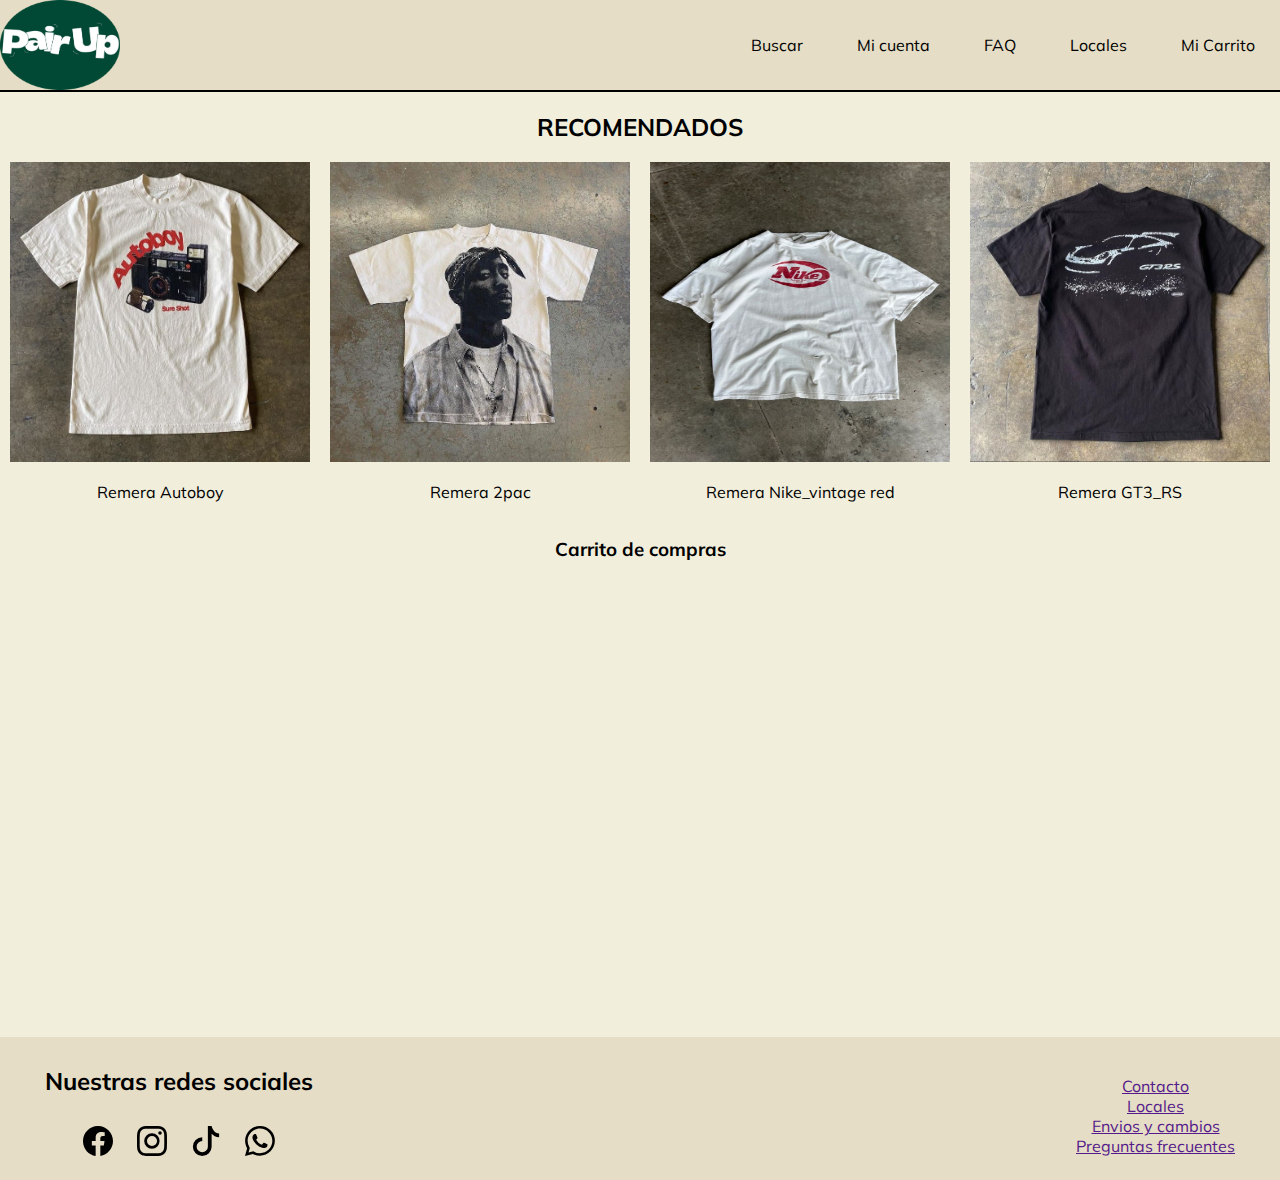
<file: pages/carrito.html>
<!DOCTYPE html>
<html lang="en">
<head>
    <meta charset="UTF-8">
    <meta name="viewport" content="width=device-width, initial-scale=1.0">
    <title>Mi Carrito</title>
    <link rel="stylesheet" href="../css/style.css">
    <!-- Aplicamos fuente -->
    <link rel="preconnect" href="https://fonts.googleapis.com">
    <link rel="preconnect" href="https://fonts.gstatic.com" crossorigin>
    <link href="https://fonts.googleapis.com/css2?family=Mulish:ital,wght@0,200..1000;1,200..1000&display=swap" rel="stylesheet">
</head>
<body>
    <header> 
        <nav class="encabezados">
            <div class="logo">
                <img src="../assets/img/product_design_studio2.png" alt="img del logo">
            </div>            
            <ul class="bot_encabezado">
                
                <li><a href="">Buscar</a></li>
                <li><a href="./mi_cuenta.html">Mi cuenta</a></li>
                <li><a href="./faq.html">FAQ</a></li>
                <li><a href="./locales.html">Locales</a></li>
                <li><a href="./carrito.html">Mi Carrito</a></li>
            </ul>        
        </nav>
    </header>
    <main>
        <div>
            <h2 id="h2">RECOMENDADOS</h2>
        </div>
        <section class="box_recomendados">
            <div>
                <img src="../assets/img/remera_01.png" alt="Img de remera autoboy">
                <p>Remera Autoboy</p>
            </div>
            <div>
                <img src="../assets/img/remera_02.png" alt="Img de remera 2pac">
                <p>Remera 2pac</p>
            </div>
            <div>
                <img src="../assets/img/remera_03.png" alt="Img de remera nike_vintage red">
                <p>Remera Nike_vintage red</p>
            </div>
            <div>
                <img src="../assets/img/remera_04.png" alt="Img de remera gt2_rs">
                <p>Remera GT3_RS</p>
            </div>
        </section>
        <div class="box_carrito">
            <h3>Carrito de compras</h3>
        </div>
    </main>
    <footer class="pie_pagina">
        <div class="box_footer">
            <div class="box_redes">
                <h2>Nuestras redes sociales</h2>
                <div>
                    <svg xmlns="http://www.w3.org/2000/svg" width="16" height="16" fill="currentColor" class="bi bi-facebook" viewBox="0 0 16 16">
                        <path d="M16 8.049c0-4.446-3.582-8.05-8-8.05C3.58 0-.002 3.603-.002 8.05c0 4.017 2.926 7.347 6.75 7.951v-5.625h-2.03V8.05H6.75V6.275c0-2.017 1.195-3.131 3.022-3.131.876 0 1.791.157 1.791.157v1.98h-1.009c-.993 0-1.303.621-1.303 1.258v1.51h2.218l-.354 2.326H9.25V16c3.824-.604 6.75-3.934 6.75-7.951"/>
                    </svg>
                    <svg xmlns="http://www.w3.org/2000/svg" width="16" height="16" fill="currentColor" class="bi bi-instagram" viewBox="0 0 16 16">
                        <path d="M8 0C5.829 0 5.556.01 4.703.048 3.85.088 3.269.222 2.76.42a3.9 3.9 0 0 0-1.417.923A3.9 3.9 0 0 0 .42 2.76C.222 3.268.087 3.85.048 4.7.01 5.555 0 5.827 0 8.001c0 2.172.01 2.444.048 3.297.04.852.174 1.433.372 1.942.205.526.478.972.923 1.417.444.445.89.719 1.416.923.51.198 1.09.333 1.942.372C5.555 15.99 5.827 16 8 16s2.444-.01 3.298-.048c.851-.04 1.434-.174 1.943-.372a3.9 3.9 0 0 0 1.416-.923c.445-.445.718-.891.923-1.417.197-.509.332-1.09.372-1.942C15.99 10.445 16 10.173 16 8s-.01-2.445-.048-3.299c-.04-.851-.175-1.433-.372-1.941a3.9 3.9 0 0 0-.923-1.417A3.9 3.9 0 0 0 13.24.42c-.51-.198-1.092-.333-1.943-.372C10.443.01 10.172 0 7.998 0zm-.717 1.442h.718c2.136 0 2.389.007 3.232.046.78.035 1.204.166 1.486.275.373.145.64.319.92.599s.453.546.598.92c.11.281.24.705.275 1.485.039.843.047 1.096.047 3.231s-.008 2.389-.047 3.232c-.035.78-.166 1.203-.275 1.485a2.5 2.5 0 0 1-.599.919c-.28.28-.546.453-.92.598-.28.11-.704.24-1.485.276-.843.038-1.096.047-3.232.047s-2.39-.009-3.233-.047c-.78-.036-1.203-.166-1.485-.276a2.5 2.5 0 0 1-.92-.598 2.5 2.5 0 0 1-.6-.92c-.109-.281-.24-.705-.275-1.485-.038-.843-.046-1.096-.046-3.233s.008-2.388.046-3.231c.036-.78.166-1.204.276-1.486.145-.373.319-.64.599-.92s.546-.453.92-.598c.282-.11.705-.24 1.485-.276.738-.034 1.024-.044 2.515-.045zm4.988 1.328a.96.96 0 1 0 0 1.92.96.96 0 0 0 0-1.92m-4.27 1.122a4.109 4.109 0 1 0 0 8.217 4.109 4.109 0 0 0 0-8.217m0 1.441a2.667 2.667 0 1 1 0 5.334 2.667 2.667 0 0 1 0-5.334"/>
                      </svg>
                    <svg xmlns="http://www.w3.org/2000/svg" width="16" height="16" fill="currentColor" class="bi bi-tiktok" viewBox="0 0 16 16">
                        <path d="M9 0h1.98c.144.715.54 1.617 1.235 2.512C12.895 3.389 13.797 4 15 4v2c-1.753 0-3.07-.814-4-1.829V11a5 5 0 1 1-5-5v2a3 3 0 1 0 3 3z"/>
                    </svg>
                    <svg xmlns="http://www.w3.org/2000/svg" width="16" height="16" fill="currentColor" class="bi bi-whatsapp" viewBox="0 0 16 16">
                        <path d="M13.601 2.326A7.85 7.85 0 0 0 7.994 0C3.627 0 .068 3.558.064 7.926c0 1.399.366 2.76 1.057 3.965L0 16l4.204-1.102a7.9 7.9 0 0 0 3.79.965h.004c4.368 0 7.926-3.558 7.93-7.93A7.9 7.9 0 0 0 13.6 2.326zM7.994 14.521a6.6 6.6 0 0 1-3.356-.92l-.24-.144-2.494.654.666-2.433-.156-.251a6.56 6.56 0 0 1-1.007-3.505c0-3.626 2.957-6.584 6.591-6.584a6.56 6.56 0 0 1 4.66 1.931 6.56 6.56 0 0 1 1.928 4.66c-.004 3.639-2.961 6.592-6.592 6.592m3.615-4.934c-.197-.099-1.17-.578-1.353-.646-.182-.065-.315-.099-.445.099-.133.197-.513.646-.627.775-.114.133-.232.148-.43.05-.197-.1-.836-.308-1.592-.985-.59-.525-.985-1.175-1.103-1.372-.114-.198-.011-.304.088-.403.087-.088.197-.232.296-.346.1-.114.133-.198.198-.33.065-.134.034-.248-.015-.347-.05-.099-.445-1.076-.612-1.47-.16-.389-.323-.335-.445-.34-.114-.007-.247-.007-.38-.007a.73.73 0 0 0-.529.247c-.182.198-.691.677-.691 1.654s.71 1.916.81 2.049c.098.133 1.394 2.132 3.383 2.992.47.205.84.326 1.129.418.475.152.904.129 1.246.08.38-.058 1.171-.48 1.338-.943.164-.464.164-.86.114-.943-.049-.084-.182-.133-.38-.232"/>
                    </svg>
                </div>
            </div>
            <div class="box_enlaces">
                <ul>
                    <li><a href="">Contacto</a></li>
                    <li><a href="">Locales</a></li>
                    <li><a href="">Envios y cambios</a></li>
                    <li><a href="">Preguntas frecuentes</a></li>
                </ul>
            </div>
        </div>
    </footer>
    <script src="https://cdn.jsdelivr.net/npm/@popperjs/core@2.11.8/dist/umd/popper.min.js" integrity="sha384-I7E8VVD/ismYTF4hNIPjVp/Zjvgyol6VFvRkX/vR+Vc4jQkC+hVqc2pM8ODewa9r" crossorigin="anonymous"></script>
    <script src="https://cdn.jsdelivr.net/npm/bootstrap@5.3.3/dist/js/bootstrap.min.js" integrity="sha384-0pUGZvbkm6XF6gxjEnlmuGrJXVbNuzT9qBBavbLwCsOGabYfZo0T0to5eqruptLy" crossorigin="anonymous"></script>
</body>
</html>
</file>
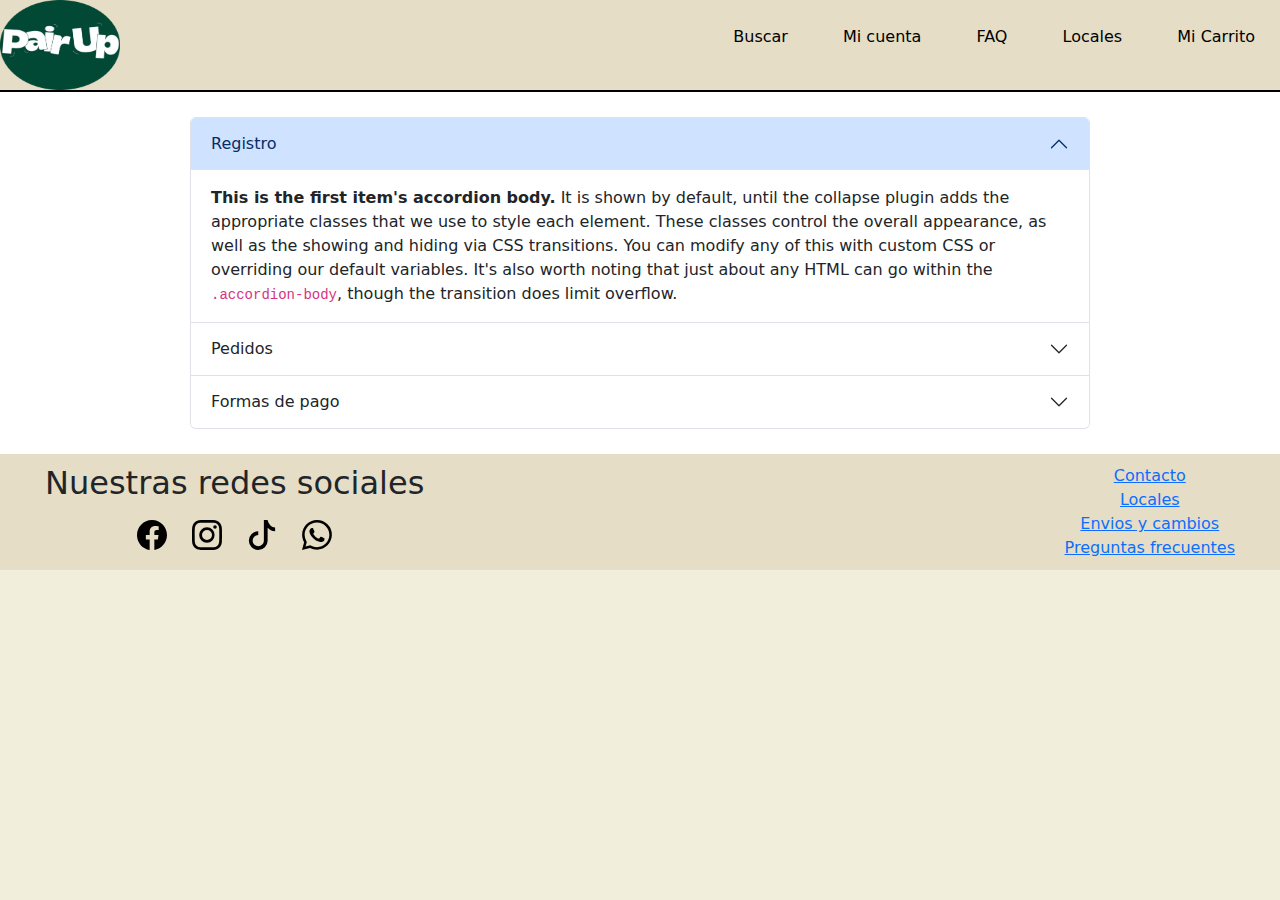
<file: pages/faq.html>
<!DOCTYPE html>
<html lang="en">
<head>
    <meta charset="UTF-8">
    <meta name="viewport" content="width=device-width, initial-scale=1.0">
    <title>FAQ</title>
    <!--Aplicamos BS-->
    <link href="https://cdn.jsdelivr.net/npm/bootstrap@5.3.3/dist/css/bootstrap.min.css" rel="stylesheet" integrity="sha384-QWTKZyjpPEjISv5WaRU9OFeRpok6YctnYmDr5pNlyT2bRjXh0JMhjY6hW+ALEwIH" crossorigin="anonymous">
    <link rel="stylesheet" href="../css/style.css">
    <!-- Aplicamos fuente -->
    <link rel="preconnect" href="https://fonts.googleapis.com">
    <link rel="preconnect" href="https://fonts.gstatic.com" crossorigin>
    <link href="https://fonts.googleapis.com/css2?family=Mulish:ital,wght@0,200..1000;1,200..1000&display=swap" rel="stylesheet">
</head>
<body>
    <header> 
        <nav class="encabezados">
            <div class="logo">
                <img src="../assets/img/product_design_studio2.png" alt="img del logo">
            </div>            
            <ul class="bot_encabezado">
                <li><a href="">Buscar</a></li>
                <li><a href="./mi_cuenta.html">Mi cuenta</a></li>
                <li><a href="./faq.html">FAQ</a></li>
                <li><a href="./locales.html">Locales</a></li>
                <li><a href="./carrito.html">Mi Carrito</a></li>
            </ul>        
        </nav>
    </header>
    <main>
        <div class="box_acordion">
            <div class="accordion" id="accordionExample">
                <div class="accordion-item">
                <h2 class="accordion-header">
                    <button class="accordion-button" type="button" data-bs-toggle="collapse" data-bs-target="#collapseOne" aria-expanded="true" aria-controls="collapseOne">
                    Registro
                    </button>
                </h2>
                <div id="collapseOne" class="accordion-collapse collapse show" data-bs-parent="#accordionExample">
                    <div class="accordion-body">
                    <strong>This is the first item's accordion body.</strong> It is shown by default, until the collapse plugin adds the appropriate classes that we use to style each element. These classes control the overall appearance, as well as the showing and hiding via CSS transitions. You can modify any of this with custom CSS or overriding our default variables. It's also worth noting that just about any HTML can go within the <code>.accordion-body</code>, though the transition does limit overflow.
                    </div>
                </div>
                </div>
                <div class="accordion-item">
                <h2 class="accordion-header">
                    <button class="accordion-button collapsed" type="button" data-bs-toggle="collapse" data-bs-target="#collapseTwo" aria-expanded="false" aria-controls="collapseTwo">
                    Pedidos
                    </button>
                </h2>
                <div id="collapseTwo" class="accordion-collapse collapse" data-bs-parent="#accordionExample">
                    <div class="accordion-body">
                    <strong>This is the second item's accordion body.</strong> It is hidden by default, until the collapse plugin adds the appropriate classes that we use to style each element. These classes control the overall appearance, as well as the showing and hiding via CSS transitions. You can modify any of this with custom CSS or overriding our default variables. It's also worth noting that just about any HTML can go within the <code>.accordion-body</code>, though the transition does limit overflow.
                    </div>
                </div>
                </div>
                <div class="accordion-item">
                <h2 class="accordion-header">
                    <button class="accordion-button collapsed" type="button" data-bs-toggle="collapse" data-bs-target="#collapseThree" aria-expanded="false" aria-controls="collapseThree">
                    Formas de pago
                    </button>
                </h2>
                <div id="collapseThree" class="accordion-collapse collapse" data-bs-parent="#accordionExample">
                    <div class="accordion-body">
                    <strong>This is the third item's accordion body.</strong> It is hidden by default, until the collapse plugin adds the appropriate classes that we use to style each element. These classes control the overall appearance, as well as the showing and hiding via CSS transitions. You can modify any of this with custom CSS or overriding our default variables. It's also worth noting that just about any HTML can go within the <code>.accordion-body</code>, though the transition does limit overflow.
                    </div>
                </div>
                </div>
            </div>
        </div>        
    </main>
    <footer class="pie_pagina">
        <div class="box_footer">
            <div class="box_redes">
                <h2>Nuestras redes sociales</h2>
                <div>
                    <svg xmlns="http://www.w3.org/2000/svg" width="16" height="16" fill="currentColor" class="bi bi-facebook" viewBox="0 0 16 16">
                        <path d="M16 8.049c0-4.446-3.582-8.05-8-8.05C3.58 0-.002 3.603-.002 8.05c0 4.017 2.926 7.347 6.75 7.951v-5.625h-2.03V8.05H6.75V6.275c0-2.017 1.195-3.131 3.022-3.131.876 0 1.791.157 1.791.157v1.98h-1.009c-.993 0-1.303.621-1.303 1.258v1.51h2.218l-.354 2.326H9.25V16c3.824-.604 6.75-3.934 6.75-7.951"/>
                    </svg>
                    <svg xmlns="http://www.w3.org/2000/svg" width="16" height="16" fill="currentColor" class="bi bi-instagram" viewBox="0 0 16 16">
                        <path d="M8 0C5.829 0 5.556.01 4.703.048 3.85.088 3.269.222 2.76.42a3.9 3.9 0 0 0-1.417.923A3.9 3.9 0 0 0 .42 2.76C.222 3.268.087 3.85.048 4.7.01 5.555 0 5.827 0 8.001c0 2.172.01 2.444.048 3.297.04.852.174 1.433.372 1.942.205.526.478.972.923 1.417.444.445.89.719 1.416.923.51.198 1.09.333 1.942.372C5.555 15.99 5.827 16 8 16s2.444-.01 3.298-.048c.851-.04 1.434-.174 1.943-.372a3.9 3.9 0 0 0 1.416-.923c.445-.445.718-.891.923-1.417.197-.509.332-1.09.372-1.942C15.99 10.445 16 10.173 16 8s-.01-2.445-.048-3.299c-.04-.851-.175-1.433-.372-1.941a3.9 3.9 0 0 0-.923-1.417A3.9 3.9 0 0 0 13.24.42c-.51-.198-1.092-.333-1.943-.372C10.443.01 10.172 0 7.998 0zm-.717 1.442h.718c2.136 0 2.389.007 3.232.046.78.035 1.204.166 1.486.275.373.145.64.319.92.599s.453.546.598.92c.11.281.24.705.275 1.485.039.843.047 1.096.047 3.231s-.008 2.389-.047 3.232c-.035.78-.166 1.203-.275 1.485a2.5 2.5 0 0 1-.599.919c-.28.28-.546.453-.92.598-.28.11-.704.24-1.485.276-.843.038-1.096.047-3.232.047s-2.39-.009-3.233-.047c-.78-.036-1.203-.166-1.485-.276a2.5 2.5 0 0 1-.92-.598 2.5 2.5 0 0 1-.6-.92c-.109-.281-.24-.705-.275-1.485-.038-.843-.046-1.096-.046-3.233s.008-2.388.046-3.231c.036-.78.166-1.204.276-1.486.145-.373.319-.64.599-.92s.546-.453.92-.598c.282-.11.705-.24 1.485-.276.738-.034 1.024-.044 2.515-.045zm4.988 1.328a.96.96 0 1 0 0 1.92.96.96 0 0 0 0-1.92m-4.27 1.122a4.109 4.109 0 1 0 0 8.217 4.109 4.109 0 0 0 0-8.217m0 1.441a2.667 2.667 0 1 1 0 5.334 2.667 2.667 0 0 1 0-5.334"/>
                      </svg>
                    <svg xmlns="http://www.w3.org/2000/svg" width="16" height="16" fill="currentColor" class="bi bi-tiktok" viewBox="0 0 16 16">
                        <path d="M9 0h1.98c.144.715.54 1.617 1.235 2.512C12.895 3.389 13.797 4 15 4v2c-1.753 0-3.07-.814-4-1.829V11a5 5 0 1 1-5-5v2a3 3 0 1 0 3 3z"/>
                    </svg>
                    <svg xmlns="http://www.w3.org/2000/svg" width="16" height="16" fill="currentColor" class="bi bi-whatsapp" viewBox="0 0 16 16">
                        <path d="M13.601 2.326A7.85 7.85 0 0 0 7.994 0C3.627 0 .068 3.558.064 7.926c0 1.399.366 2.76 1.057 3.965L0 16l4.204-1.102a7.9 7.9 0 0 0 3.79.965h.004c4.368 0 7.926-3.558 7.93-7.93A7.9 7.9 0 0 0 13.6 2.326zM7.994 14.521a6.6 6.6 0 0 1-3.356-.92l-.24-.144-2.494.654.666-2.433-.156-.251a6.56 6.56 0 0 1-1.007-3.505c0-3.626 2.957-6.584 6.591-6.584a6.56 6.56 0 0 1 4.66 1.931 6.56 6.56 0 0 1 1.928 4.66c-.004 3.639-2.961 6.592-6.592 6.592m3.615-4.934c-.197-.099-1.17-.578-1.353-.646-.182-.065-.315-.099-.445.099-.133.197-.513.646-.627.775-.114.133-.232.148-.43.05-.197-.1-.836-.308-1.592-.985-.59-.525-.985-1.175-1.103-1.372-.114-.198-.011-.304.088-.403.087-.088.197-.232.296-.346.1-.114.133-.198.198-.33.065-.134.034-.248-.015-.347-.05-.099-.445-1.076-.612-1.47-.16-.389-.323-.335-.445-.34-.114-.007-.247-.007-.38-.007a.73.73 0 0 0-.529.247c-.182.198-.691.677-.691 1.654s.71 1.916.81 2.049c.098.133 1.394 2.132 3.383 2.992.47.205.84.326 1.129.418.475.152.904.129 1.246.08.38-.058 1.171-.48 1.338-.943.164-.464.164-.86.114-.943-.049-.084-.182-.133-.38-.232"/>
                    </svg>
                </div>
            </div>
            <div class="box_enlaces">
                <ul>
                    <li><a href="">Contacto</a></li>
                    <li><a href="">Locales</a></li>
                    <li><a href="">Envios y cambios</a></li>
                    <li><a href="">Preguntas frecuentes</a></li>
                </ul>
            </div>
        </div>
    </footer>
    <script src="https://cdn.jsdelivr.net/npm/@popperjs/core@2.11.8/dist/umd/popper.min.js" integrity="sha384-I7E8VVD/ismYTF4hNIPjVp/Zjvgyol6VFvRkX/vR+Vc4jQkC+hVqc2pM8ODewa9r" crossorigin="anonymous"></script>
    <script src="https://cdn.jsdelivr.net/npm/bootstrap@5.3.3/dist/js/bootstrap.min.js" integrity="sha384-0pUGZvbkm6XF6gxjEnlmuGrJXVbNuzT9qBBavbLwCsOGabYfZo0T0to5eqruptLy" crossorigin="anonymous"></script>
</body>
</html>
</file>
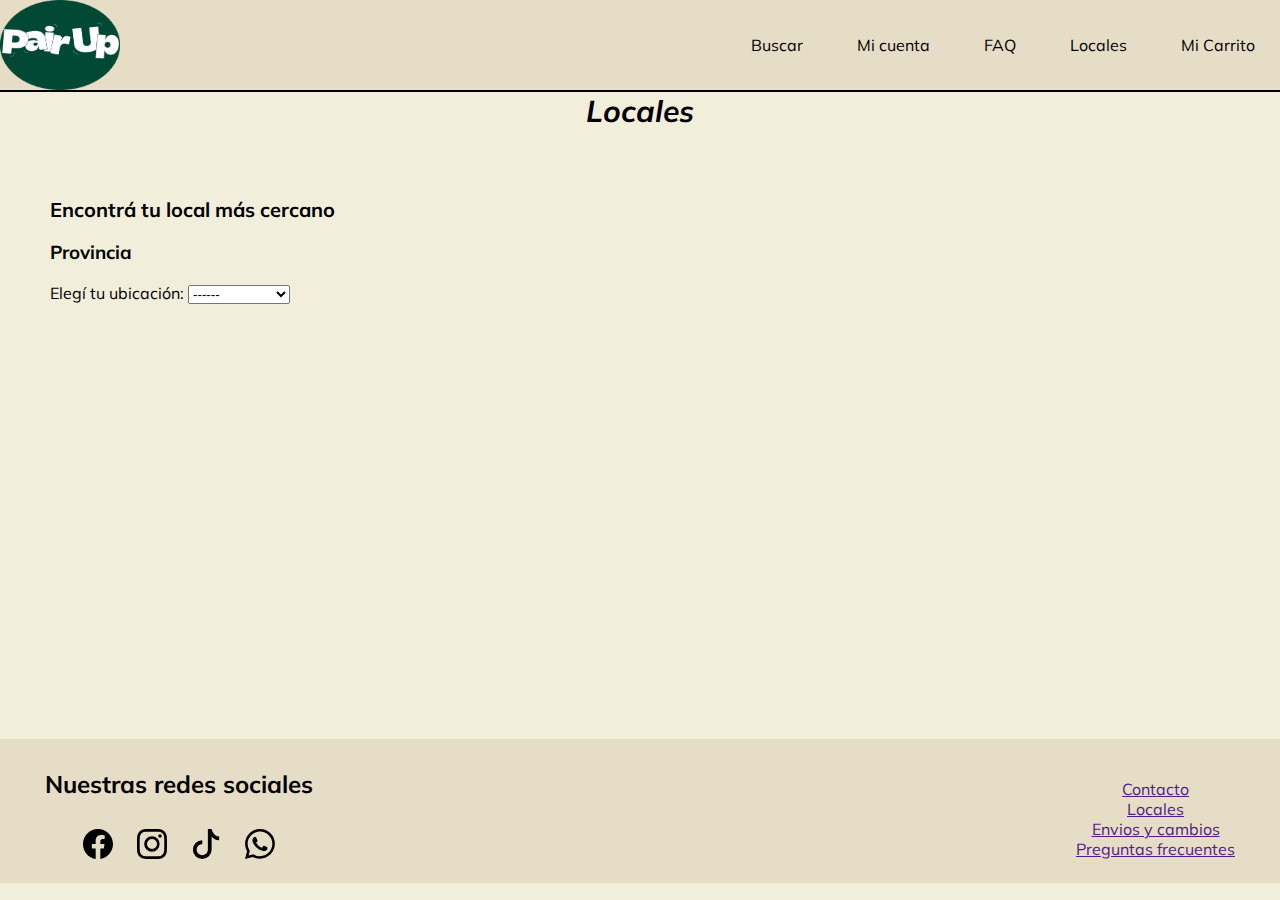
<file: pages/locales.html>
<!DOCTYPE html>
<html lang="en">
<head>
    <meta charset="UTF-8">
    <meta name="viewport" content="width=device-width, initial-scale=1.0">
    <title>Locales</title>
    <link rel="stylesheet" href="../css/style.css">
    <!-- Aplicamos fuente -->
    <link rel="preconnect" href="https://fonts.googleapis.com">
    <link rel="preconnect" href="https://fonts.gstatic.com" crossorigin>
    <link href="https://fonts.googleapis.com/css2?family=Mulish:ital,wght@0,200..1000;1,200..1000&display=swap" rel="stylesheet">
</head>
<body>
    <header> 
        <nav class="encabezados">
            <div class="logo">
                <img src="../assets/img/product_design_studio2.png" alt="img del logo">
            </div>            
            <ul class="bot_encabezado">
                
                <li><a href="">Buscar</a></li>
                <li><a href="./mi_cuenta.html">Mi cuenta</a></li>
                <li><a href="./faq.html">FAQ</a></li>
                <li><a href="./locales.html">Locales</a></li>
                <li><a href="./carrito.html">Mi Carrito</a></li>
            </ul>        
        </nav>
    </header>
    <main>
        <div>
            <h1>Locales</h1>
        </div>    
        <section class="box_locales">
            <div class="encontratulocal">
                <h2>Encontrá tu local más cercano</h2>
                <h3>Provincia</h3>
                <label for="locales">Elegí tu ubicación:</label>
                <select name="locales" id="locales">
                    <option value="inicio">------</option>
                    <option value="Cordoba">Córdoba</option>
                    <option value="Buenos_aires">Buenos Aires</option>
                    <option value="Mendoza">Mendoza</option>
                    <option value="Santa_fe">Santa Fe</option>
                  </select>
            </div>
            <div class="mapa">
            <iframe src="https://www.google.com/maps/embed?pb=!1m18!1m12!1m3!1d390.25440153852753!2d-64.19271096498841!3d-31.425055253988482!2m3!1f0!2f0!3f0!3m2!1i1024!2i768!4f13.1!3m3!1m2!1s0x9432a3909dbdba67%3A0x526227b51f7bce53!2sCASTLEBLACK!5e0!3m2!1ses!2sar!4v1716134222677!5m2!1ses!2sar" width="600" height="450" style="border:0;" allowfullscreen="" loading="lazy" referrerpolicy="no-referrer-when-downgrade"></iframe>
            </div>
        </section>
    </main>
    <footer class="pie_pagina">
        <div class="box_footer">
            <div class="box_redes">
                <h2>Nuestras redes sociales</h2>
                <div>
                    <svg xmlns="http://www.w3.org/2000/svg" width="16" height="16" fill="currentColor" class="bi bi-facebook" viewBox="0 0 16 16">
                        <path d="M16 8.049c0-4.446-3.582-8.05-8-8.05C3.58 0-.002 3.603-.002 8.05c0 4.017 2.926 7.347 6.75 7.951v-5.625h-2.03V8.05H6.75V6.275c0-2.017 1.195-3.131 3.022-3.131.876 0 1.791.157 1.791.157v1.98h-1.009c-.993 0-1.303.621-1.303 1.258v1.51h2.218l-.354 2.326H9.25V16c3.824-.604 6.75-3.934 6.75-7.951"/>
                    </svg>
                    <svg xmlns="http://www.w3.org/2000/svg" width="16" height="16" fill="currentColor" class="bi bi-instagram" viewBox="0 0 16 16">
                        <path d="M8 0C5.829 0 5.556.01 4.703.048 3.85.088 3.269.222 2.76.42a3.9 3.9 0 0 0-1.417.923A3.9 3.9 0 0 0 .42 2.76C.222 3.268.087 3.85.048 4.7.01 5.555 0 5.827 0 8.001c0 2.172.01 2.444.048 3.297.04.852.174 1.433.372 1.942.205.526.478.972.923 1.417.444.445.89.719 1.416.923.51.198 1.09.333 1.942.372C5.555 15.99 5.827 16 8 16s2.444-.01 3.298-.048c.851-.04 1.434-.174 1.943-.372a3.9 3.9 0 0 0 1.416-.923c.445-.445.718-.891.923-1.417.197-.509.332-1.09.372-1.942C15.99 10.445 16 10.173 16 8s-.01-2.445-.048-3.299c-.04-.851-.175-1.433-.372-1.941a3.9 3.9 0 0 0-.923-1.417A3.9 3.9 0 0 0 13.24.42c-.51-.198-1.092-.333-1.943-.372C10.443.01 10.172 0 7.998 0zm-.717 1.442h.718c2.136 0 2.389.007 3.232.046.78.035 1.204.166 1.486.275.373.145.64.319.92.599s.453.546.598.92c.11.281.24.705.275 1.485.039.843.047 1.096.047 3.231s-.008 2.389-.047 3.232c-.035.78-.166 1.203-.275 1.485a2.5 2.5 0 0 1-.599.919c-.28.28-.546.453-.92.598-.28.11-.704.24-1.485.276-.843.038-1.096.047-3.232.047s-2.39-.009-3.233-.047c-.78-.036-1.203-.166-1.485-.276a2.5 2.5 0 0 1-.92-.598 2.5 2.5 0 0 1-.6-.92c-.109-.281-.24-.705-.275-1.485-.038-.843-.046-1.096-.046-3.233s.008-2.388.046-3.231c.036-.78.166-1.204.276-1.486.145-.373.319-.64.599-.92s.546-.453.92-.598c.282-.11.705-.24 1.485-.276.738-.034 1.024-.044 2.515-.045zm4.988 1.328a.96.96 0 1 0 0 1.92.96.96 0 0 0 0-1.92m-4.27 1.122a4.109 4.109 0 1 0 0 8.217 4.109 4.109 0 0 0 0-8.217m0 1.441a2.667 2.667 0 1 1 0 5.334 2.667 2.667 0 0 1 0-5.334"/>
                      </svg>
                    <svg xmlns="http://www.w3.org/2000/svg" width="16" height="16" fill="currentColor" class="bi bi-tiktok" viewBox="0 0 16 16">
                        <path d="M9 0h1.98c.144.715.54 1.617 1.235 2.512C12.895 3.389 13.797 4 15 4v2c-1.753 0-3.07-.814-4-1.829V11a5 5 0 1 1-5-5v2a3 3 0 1 0 3 3z"/>
                    </svg>
                    <svg xmlns="http://www.w3.org/2000/svg" width="16" height="16" fill="currentColor" class="bi bi-whatsapp" viewBox="0 0 16 16">
                        <path d="M13.601 2.326A7.85 7.85 0 0 0 7.994 0C3.627 0 .068 3.558.064 7.926c0 1.399.366 2.76 1.057 3.965L0 16l4.204-1.102a7.9 7.9 0 0 0 3.79.965h.004c4.368 0 7.926-3.558 7.93-7.93A7.9 7.9 0 0 0 13.6 2.326zM7.994 14.521a6.6 6.6 0 0 1-3.356-.92l-.24-.144-2.494.654.666-2.433-.156-.251a6.56 6.56 0 0 1-1.007-3.505c0-3.626 2.957-6.584 6.591-6.584a6.56 6.56 0 0 1 4.66 1.931 6.56 6.56 0 0 1 1.928 4.66c-.004 3.639-2.961 6.592-6.592 6.592m3.615-4.934c-.197-.099-1.17-.578-1.353-.646-.182-.065-.315-.099-.445.099-.133.197-.513.646-.627.775-.114.133-.232.148-.43.05-.197-.1-.836-.308-1.592-.985-.59-.525-.985-1.175-1.103-1.372-.114-.198-.011-.304.088-.403.087-.088.197-.232.296-.346.1-.114.133-.198.198-.33.065-.134.034-.248-.015-.347-.05-.099-.445-1.076-.612-1.47-.16-.389-.323-.335-.445-.34-.114-.007-.247-.007-.38-.007a.73.73 0 0 0-.529.247c-.182.198-.691.677-.691 1.654s.71 1.916.81 2.049c.098.133 1.394 2.132 3.383 2.992.47.205.84.326 1.129.418.475.152.904.129 1.246.08.38-.058 1.171-.48 1.338-.943.164-.464.164-.86.114-.943-.049-.084-.182-.133-.38-.232"/>
                    </svg>
                </div>
            </div>
            <div class="box_enlaces">
                <ul>
                    <li><a href="">Contacto</a></li>
                    <li><a href="">Locales</a></li>
                    <li><a href="">Envios y cambios</a></li>
                    <li><a href="">Preguntas frecuentes</a></li>
                </ul>
            </div>
        </div>
    </footer>
    <script src="https://cdn.jsdelivr.net/npm/@popperjs/core@2.11.8/dist/umd/popper.min.js" integrity="sha384-I7E8VVD/ismYTF4hNIPjVp/Zjvgyol6VFvRkX/vR+Vc4jQkC+hVqc2pM8ODewa9r" crossorigin="anonymous"></script>
    <script src="https://cdn.jsdelivr.net/npm/bootstrap@5.3.3/dist/js/bootstrap.min.js" integrity="sha384-0pUGZvbkm6XF6gxjEnlmuGrJXVbNuzT9qBBavbLwCsOGabYfZo0T0to5eqruptLy" crossorigin="anonymous"></script>
</body>
</html>
</file>
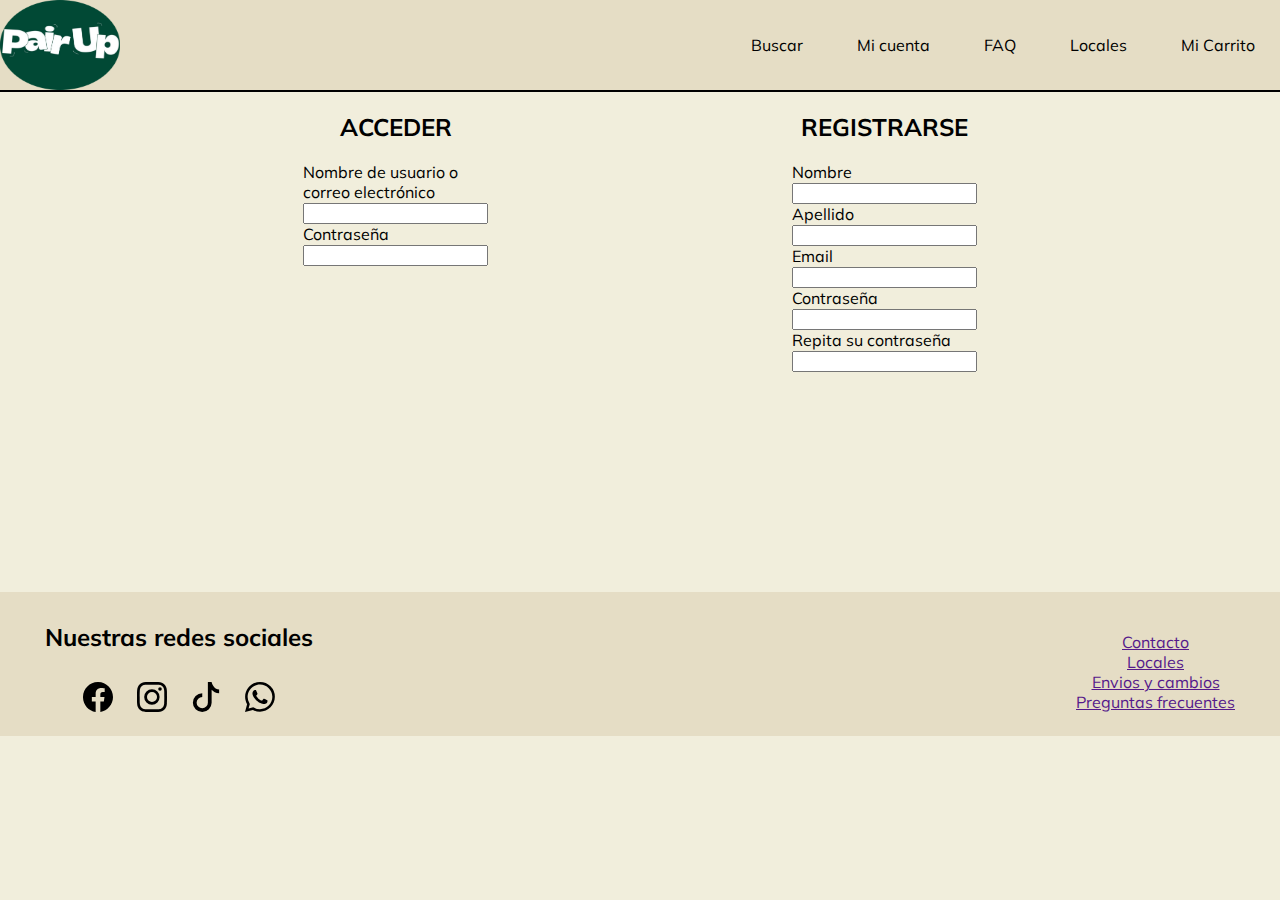
<file: pages/mi_cuenta.html>
<!DOCTYPE html>
<html lang="en">
<head>
    <meta charset="UTF-8">
    <meta name="viewport" content="width=device-width, initial-scale=1.0">
    <title>Mi Cuenta</title>
    <!--Aplicamos BS-->
    
    <link rel="stylesheet" href="../css/style.css">
    <!-- Aplicamos fuente -->
    <link rel="preconnect" href="https://fonts.googleapis.com">
    <link rel="preconnect" href="https://fonts.gstatic.com" crossorigin>
    <link href="https://fonts.googleapis.com/css2?family=Mulish:ital,wght@0,200..1000;1,200..1000&display=swap" rel="stylesheet">
</head>
<body>
    <header> 
        <nav class="encabezados">
            <div class="logo">
                <img src="../assets/img/product_design_studio2.png" alt="img del logo">
            </div>            
            <ul class="bot_encabezado">
                
                <li><a href="">Buscar</a></li>
                <li><a href="./mi_cuenta.html">Mi cuenta</a></li>
                <li><a href="./faq.html">FAQ</a></li>
                <li><a href="./locales.html">Locales</a></li>
                <li><a href="./carrito.html">Mi Carrito</a></li>
            </ul>        
        </nav>
    </header>
    <main class="logear">
        <form class="login">
            <h2>ACCEDER</h2>
            <div class="box_login" action="">
                <label for="">Nombre de usuario o correo electrónico</label>
                <input type="text">
                <label for="">Contraseña</label>
                <input type="password">
            </div>  
        </form>
        <form class="sign_up">
            <h2>REGISTRARSE</h2>
            <div action="">
                <label for="">Nombre</label>
                <input type="text">
                <label for="">Apellido</label>
                <input type="text">
                <label for="">Email</label>
                <input type="text">
                <label for="">Contraseña</label>
                <input type="password">
                <label for="">Repita su contraseña</label>
                <input type="password">
            </div>
        </form>
    </main>
    <footer class="pie_pagina">
        <div class="box_footer">
            <div class="box_redes">
                <h2>Nuestras redes sociales</h2>
                <div>
                    <svg xmlns="http://www.w3.org/2000/svg" width="16" height="16" fill="currentColor" class="bi bi-facebook" viewBox="0 0 16 16">
                        <path d="M16 8.049c0-4.446-3.582-8.05-8-8.05C3.58 0-.002 3.603-.002 8.05c0 4.017 2.926 7.347 6.75 7.951v-5.625h-2.03V8.05H6.75V6.275c0-2.017 1.195-3.131 3.022-3.131.876 0 1.791.157 1.791.157v1.98h-1.009c-.993 0-1.303.621-1.303 1.258v1.51h2.218l-.354 2.326H9.25V16c3.824-.604 6.75-3.934 6.75-7.951"/>
                    </svg>
                    <svg xmlns="http://www.w3.org/2000/svg" width="16" height="16" fill="currentColor" class="bi bi-instagram" viewBox="0 0 16 16">
                        <path d="M8 0C5.829 0 5.556.01 4.703.048 3.85.088 3.269.222 2.76.42a3.9 3.9 0 0 0-1.417.923A3.9 3.9 0 0 0 .42 2.76C.222 3.268.087 3.85.048 4.7.01 5.555 0 5.827 0 8.001c0 2.172.01 2.444.048 3.297.04.852.174 1.433.372 1.942.205.526.478.972.923 1.417.444.445.89.719 1.416.923.51.198 1.09.333 1.942.372C5.555 15.99 5.827 16 8 16s2.444-.01 3.298-.048c.851-.04 1.434-.174 1.943-.372a3.9 3.9 0 0 0 1.416-.923c.445-.445.718-.891.923-1.417.197-.509.332-1.09.372-1.942C15.99 10.445 16 10.173 16 8s-.01-2.445-.048-3.299c-.04-.851-.175-1.433-.372-1.941a3.9 3.9 0 0 0-.923-1.417A3.9 3.9 0 0 0 13.24.42c-.51-.198-1.092-.333-1.943-.372C10.443.01 10.172 0 7.998 0zm-.717 1.442h.718c2.136 0 2.389.007 3.232.046.78.035 1.204.166 1.486.275.373.145.64.319.92.599s.453.546.598.92c.11.281.24.705.275 1.485.039.843.047 1.096.047 3.231s-.008 2.389-.047 3.232c-.035.78-.166 1.203-.275 1.485a2.5 2.5 0 0 1-.599.919c-.28.28-.546.453-.92.598-.28.11-.704.24-1.485.276-.843.038-1.096.047-3.232.047s-2.39-.009-3.233-.047c-.78-.036-1.203-.166-1.485-.276a2.5 2.5 0 0 1-.92-.598 2.5 2.5 0 0 1-.6-.92c-.109-.281-.24-.705-.275-1.485-.038-.843-.046-1.096-.046-3.233s.008-2.388.046-3.231c.036-.78.166-1.204.276-1.486.145-.373.319-.64.599-.92s.546-.453.92-.598c.282-.11.705-.24 1.485-.276.738-.034 1.024-.044 2.515-.045zm4.988 1.328a.96.96 0 1 0 0 1.92.96.96 0 0 0 0-1.92m-4.27 1.122a4.109 4.109 0 1 0 0 8.217 4.109 4.109 0 0 0 0-8.217m0 1.441a2.667 2.667 0 1 1 0 5.334 2.667 2.667 0 0 1 0-5.334"/>
                      </svg>
                    <svg xmlns="http://www.w3.org/2000/svg" width="16" height="16" fill="currentColor" class="bi bi-tiktok" viewBox="0 0 16 16">
                        <path d="M9 0h1.98c.144.715.54 1.617 1.235 2.512C12.895 3.389 13.797 4 15 4v2c-1.753 0-3.07-.814-4-1.829V11a5 5 0 1 1-5-5v2a3 3 0 1 0 3 3z"/>
                    </svg>
                    <svg xmlns="http://www.w3.org/2000/svg" width="16" height="16" fill="currentColor" class="bi bi-whatsapp" viewBox="0 0 16 16">
                        <path d="M13.601 2.326A7.85 7.85 0 0 0 7.994 0C3.627 0 .068 3.558.064 7.926c0 1.399.366 2.76 1.057 3.965L0 16l4.204-1.102a7.9 7.9 0 0 0 3.79.965h.004c4.368 0 7.926-3.558 7.93-7.93A7.9 7.9 0 0 0 13.6 2.326zM7.994 14.521a6.6 6.6 0 0 1-3.356-.92l-.24-.144-2.494.654.666-2.433-.156-.251a6.56 6.56 0 0 1-1.007-3.505c0-3.626 2.957-6.584 6.591-6.584a6.56 6.56 0 0 1 4.66 1.931 6.56 6.56 0 0 1 1.928 4.66c-.004 3.639-2.961 6.592-6.592 6.592m3.615-4.934c-.197-.099-1.17-.578-1.353-.646-.182-.065-.315-.099-.445.099-.133.197-.513.646-.627.775-.114.133-.232.148-.43.05-.197-.1-.836-.308-1.592-.985-.59-.525-.985-1.175-1.103-1.372-.114-.198-.011-.304.088-.403.087-.088.197-.232.296-.346.1-.114.133-.198.198-.33.065-.134.034-.248-.015-.347-.05-.099-.445-1.076-.612-1.47-.16-.389-.323-.335-.445-.34-.114-.007-.247-.007-.38-.007a.73.73 0 0 0-.529.247c-.182.198-.691.677-.691 1.654s.71 1.916.81 2.049c.098.133 1.394 2.132 3.383 2.992.47.205.84.326 1.129.418.475.152.904.129 1.246.08.38-.058 1.171-.48 1.338-.943.164-.464.164-.86.114-.943-.049-.084-.182-.133-.38-.232"/>
                    </svg>
                </div>
            </div>
            <div class="box_enlaces">
                <ul>
                    <li><a href="">Contacto</a></li>
                    <li><a href="">Locales</a></li>
                    <li><a href="">Envios y cambios</a></li>
                    <li><a href="">Preguntas frecuentes</a></li>
                </ul>
            </div>
        </div>
    </footer>
    <script src="https://cdn.jsdelivr.net/npm/@popperjs/core@2.11.8/dist/umd/popper.min.js" integrity="sha384-I7E8VVD/ismYTF4hNIPjVp/Zjvgyol6VFvRkX/vR+Vc4jQkC+hVqc2pM8ODewa9r" crossorigin="anonymous"></script>
    <script src="https://cdn.jsdelivr.net/npm/bootstrap@5.3.3/dist/js/bootstrap.min.js" integrity="sha384-0pUGZvbkm6XF6gxjEnlmuGrJXVbNuzT9qBBavbLwCsOGabYfZo0T0to5eqruptLy" crossorigin="anonymous"></script>
</body>
</html>
</file>
<file: css/style.css>
/* Comentario */

html{
    background-color: #F1EEDC;
    font-family: "Mulish", sans-serif;
    margin: 0px;
    padding: 0px;
}
body {
    margin: 0px
}

header{
    display: flex;
    background-color: #E5DDC5;
    border-bottom: 2px solid #000000;     
}

.encabezados{
    display: flex;
    justify-content: space-between;
    width: 100%;
    align-items: center;
}

.logo {
    width: 120px;
    height: 90px;             
}

.logo img{
    width: 100%; 
    height: 90px;
}
.bot_encabezado {
    list-style-type: none;
    padding: 0;

}
.bot_encabezado li {
    display: inline;
    margin: 25px;
}
.bot_encabezado a {
    text-decoration: none;
    color: #000000;
}

h1{
    text-align: center;
    font-size: 30px;
    font-style: italic;
    margin-top: 0;
    margin-bottom: 0;   
}
.novedades {
    width: 100%;
    height: 500px;
    display: flex;
    justify-content: center;
    padding-bottom: 10px;
}

.novedades img {
    width: 100%;
    height: 500px;
}

.productos{
    display: grid;
    grid-template-columns: repeat(3, 1fr);
    height: 600px;
    text-align: center;
    background-color: #F1EEDC; 
}

.productos img {
    height: 400px;
    width: 350px;
    padding-top: 75px;
}


.productos h2 {
    font-size: 2rem;
}

.pie_pagina {
    background-color: #E5DDC5;
    padding: 10px 25px;
} 

.box_footer{
    display: flex;
    justify-content: space-between;
    align-items: center;
    padding: 0 20px;
    margin: 0 auto;
}
.box_redes {
    text-align: center;
}

.box_redes svg{
    width: 30px;
    height: 30px;
    color: #000000;
    margin: 10px;
}
.box_enlaces ul{
    list-style-type: none;
    text-align: center;
    margin-bottom: 0;
}

.box_locales{
    display: flex;
    gap: 20px;
    margin: 50px;
    margin-bottom: 105px;
}

.mapa{
    flex: 1;
}

.encontratulocal{
    flex: 1
}

.box_locales div h2{
    text-align: left;
    font-size: 20px;
}

/* FAQ */
.box_acordion {
    width: 900px;
    margin: 25px auto;
}

#h2 {
    text-align: center;
}

.box_recomendados{
    text-align: center;
    display: grid;
    grid-template-columns: repeat(4, 1fr);
}
.box_recomendados div img{
    width: 300px;
    height: 300px;
    
}
.box_recomendados div {
    text-align: center;
}
.box_carrito {
    height: 500px;
    text-align: center;
}
.logear{
    display: grid;
    grid-template-columns: repeat(8, 1fr);
    
}

.login {
    height: 500px;
    grid-column:3/4 ;
}

.logear h2{
    text-align: center;
}

.sign_up{
    height: 500px;
    grid-column: 6/7;
}

.box_login label{
    margin-top: 10px;
    
}

@media (max-width: 480px) {
    .novedades {
        width: 100%;
        height: 200px;
        display: flex;
        justify-content: center;
        margin-bottom: 5px;
    }
    .novedades img {
        width: 100%;
        height: 200px;
    }
    .productos{
        display: grid;
        grid-template-columns: repeat(2, 1fr);
        height: 600px;
        text-align: center;
    }
    .productos img {
        height: 220px;
        width: auto;
    }
}
</file>
